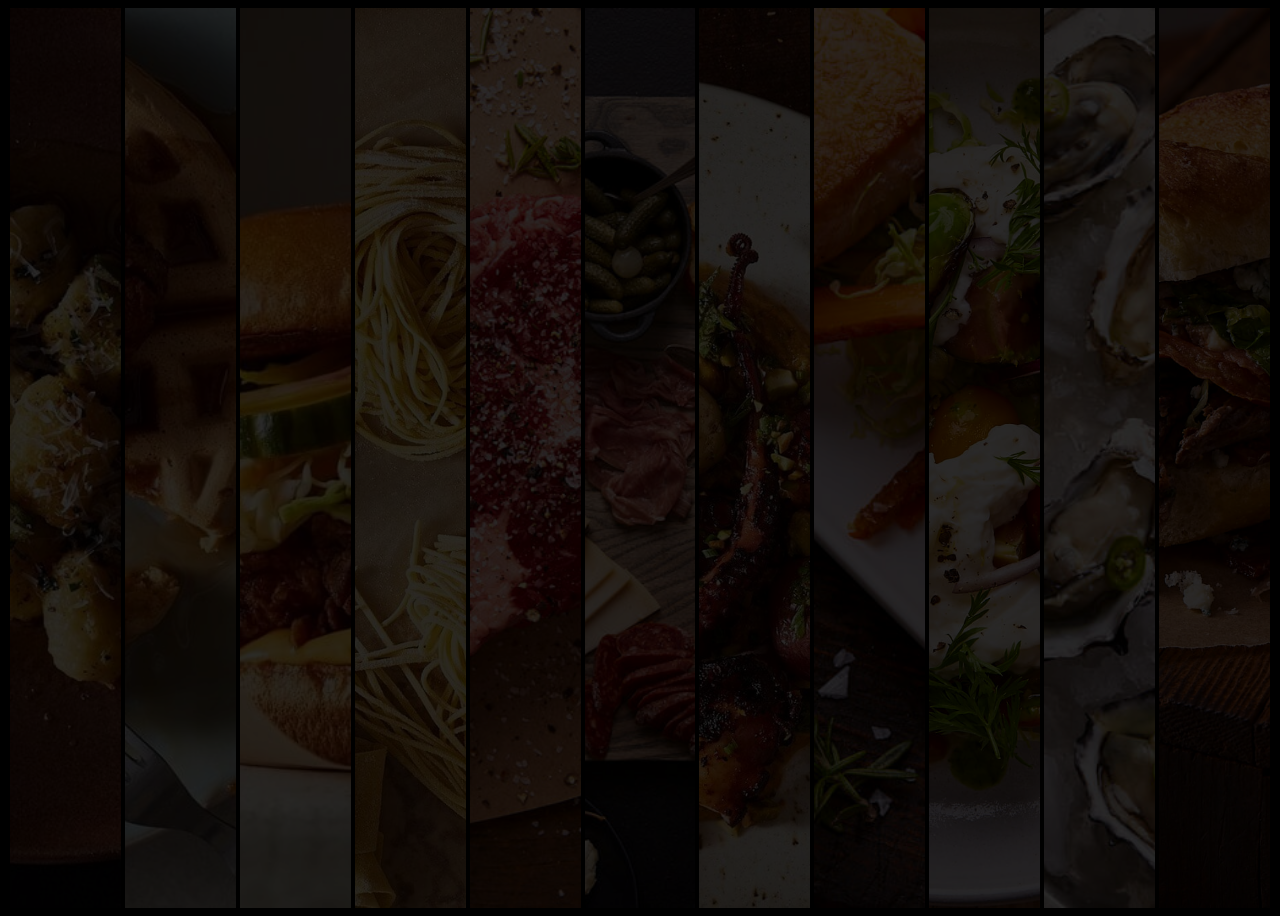
<file: index.html>
<!DOCTYPE html>
<html lang="en-US">
<head>
    <meta charset="UTF-8">
    <meta name="viewport" content="width=device-width, initial-scale=1">
    <link rel="stylesheet" type="text/css" href="css/style.css">    
    <link href="https://fonts.googleapis.com/css?family=Great+Vibes" rel="stylesheet">
    <title>Flexbox Slideshow</title>
</head>
<body>
    <div class="panels">
        <div class="panel panel1" id="p1"></div>    
        <div class="panel panel2" id="p2"></div>
        <div class="panel panel3" id="p3"></div>
        <div class="panel panel4" id="p4"></div>
        <div class="panel panel5" id="p5"></div>
        <div class="panel panel6" id="p6"></div>
        <div class="panel panel7" id="p7"></div>
        <div class="panel panel8" id="p8"></div>
        <div class="panel panel9" id="p9"></div>
        <div class="panel panel10" id="p10"></div>
        <div class="panel panel11" id="p11"></div>
    </div>
    <div class="header">
        <h1>Chef Dane's Kitchen</h1>
    </div>
</body>
<script src="https://ajax.googleapis.com/ajax/libs/jquery/3.3.1/jquery.min.js"></script>
<script src="js/script.js"></script>
</html>
</file>
<file: css/style.css>
html {
    background: #000;
    box-sizing: border-box;
    overflow: hidden;
}
h1 {
    color: #ececec;
    cursor: pointer;
    font-family: 'Great Vibes', cursive;
    font-size: 8vw;
    font-weight: normal;
    letter-spacing: 1vh;
    word-spacing: 2vh;
    text-shadow: 7px 7px 4px black;
    z-index: 2;
    transform: scale(1);
    transition: transform 0.5s ease;
}
.panel1 { background-image: url("images/1.webp"), url("images/1.png"); }
.panel2 { background-image: url("images/2.webp"), url("images/2.png"); }
.panel3 { background-image: url("images/3.webp"), url("images/3.png"); }
.panel4 { background-image: url("images/5.webp"), url("images/5.png"); }
.panel5 { background-image: url("images/8.webp"), url("images/8.png"); }
.panel6 { background-image: url("images/9.webp"), url("images/9.png"); }
.panel7 { background-image: url("images/10.webp"), url("images/10.png"); }
.panel8 { background-image: url("images/15.webp"), url("images/15.png"); }
.panel9 { background-image: url("images/16.webp"), url("images/16.png"); }
.panel10 { background-image: url("images/18.webp"), url("images/18.png"); }
.panel11 { background-image: url("images/19.webp"), url("images/19.png"); }
.header {
    align-items: center;
    background-color: #222222aa;
    display: flex;
    height: 5vw;
    justify-content: center;
    position: absolute;
    bottom: 20vh;
    width: 100vw;
    z-index: 1;
}
h1:hover {
    transform: scale(1.05);
    transition: transform 0.25s ease;
}
.panel {
    align-items: center;
    background-position: center;
    background-size: cover;
    border-left: 2px solid;
    border-right: 2px solid;
    display: flex;
    flex: 1;
    flex-direction: column;
    justify-content: center;
    transition: flex 2.5s;
    opacity: 0.6;
}
.panels {
    display: flex;
    height: 100vh;
    overflow: hidden;
    cursor: pointer;
}
.panel.open {
    flex: 60vw;
}
</file>
